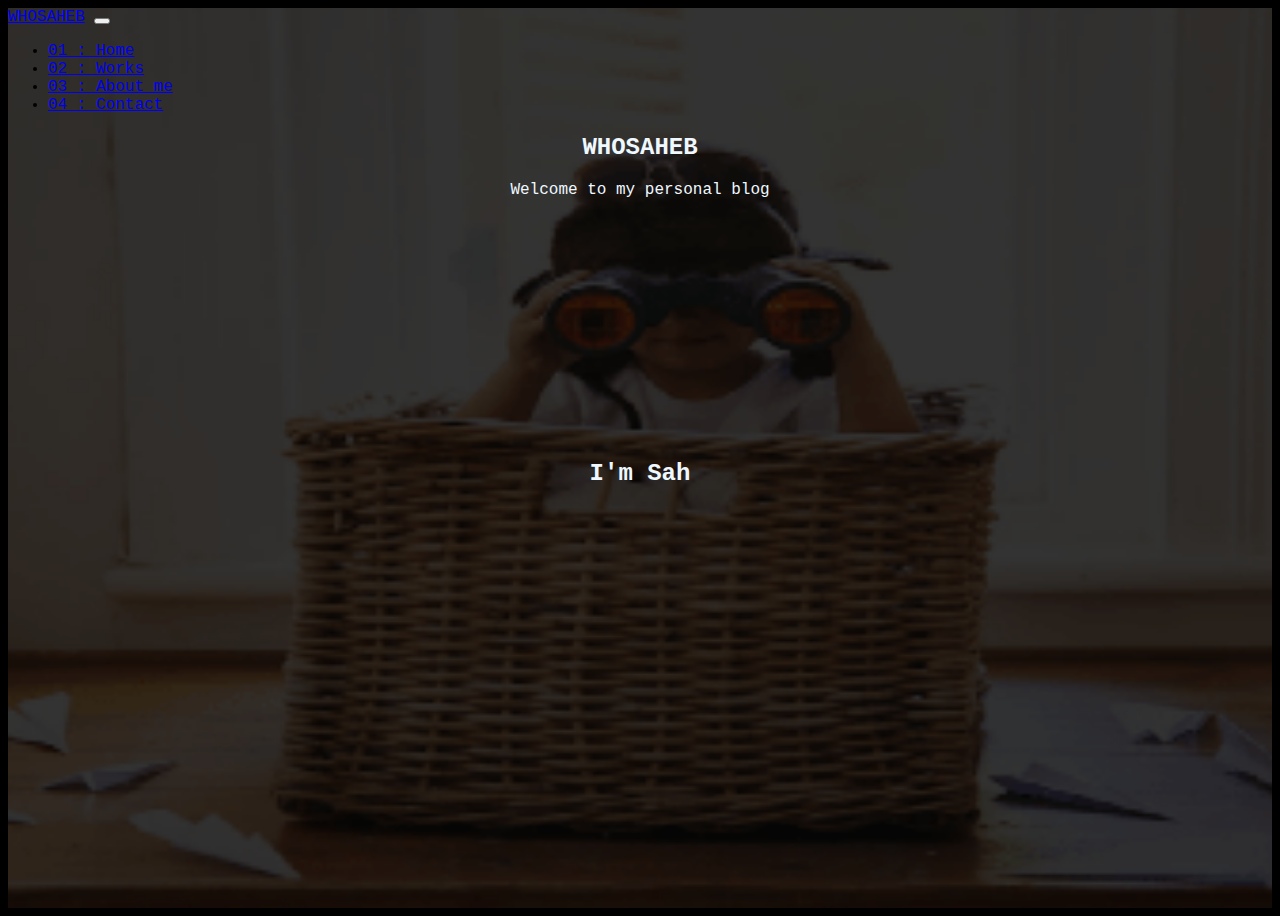
<file: index.html>
<!DOCTYPE html>
<html>

<head>
    <meta charset="UTF-8">
    <meta name="author" content="whosaheb">
    <meta http-equiv="X-UA-Compatible" content="IE=edge">
    <meta name="viewport" content="width=device-width, initial-scale=1.0">
    <title>whosaheb</title>
    <link rel="icon" type="image/x-icon" href="/static-files/favicon.ico">
    <link rel="stylesheet" href="https://cdn.jsdelivr.net/npm/bootstrap@4.6.1/dist/css/bootstrap.min.css"
        integrity="sha384-zCbKRCUGaJDkqS1kPbPd7TveP5iyJE0EjAuZQTgFLD2ylzuqKfdKlfG/eSrtxUkn" crossorigin="anonymous">
    <link rel="stylesheet" href="static-files/styles.css">
    <!-- Google Tag Manager -->
    <script>(function (w, d, s, l, i) {
            w[l] = w[l] || []; w[l].push({
                'gtm.start':
                    new Date().getTime(), event: 'gtm.js'
            }); var f = d.getElementsByTagName(s)[0],
                j = d.createElement(s), dl = l != 'dataLayer' ? '&l=' + l : ''; j.async = true; j.src =
                    'https://www.googletagmanager.com/gtm.js?id=' + i + dl; f.parentNode.insertBefore(j, f);
        })(window, document, 'script', 'dataLayer', 'GTM-PK3CKTB');</script>
    <!-- End Google Tag Manager -->
</head>

<body>
    <!-- Google Tag Manager (noscript) -->
    <noscript><iframe src="https://www.googletagmanager.com/ns.html?id=GTM-PK3CKTB" height="0" width="0"
            style="display:none;visibility:hidden"></iframe></noscript>
    <!-- Google tag (gtag.js) -->
    <script async src="https://www.googletagmanager.com/gtag/js?id=G-QBH7MNMQ9L"></script>
    <script>
        window.dataLayer = window.dataLayer || [];
        function gtag() { dataLayer.push(arguments); }
        gtag('js', new Date());

        gtag('config', 'G-QBH7MNMQ9L');
    </script>
    <!-- End Google Tag Manager (noscript) -->
    <div class="home-page">
        <header class="container-fluit"></header>
        <div class="body">
            <h2>WHOSAHEB</h2>

            <p>Welcome to my personal blog</p>
            <div style="padding: 25vh 0">
                <h2 id="text"></h2>
            </div>
        </div>
    </div>
    <div id="jsLoader">
        <script src="./static-files/index.js"></script>
        <script src="./static-files/autoTyping.js"></script>
    </div>
</body>

</html>
</file>
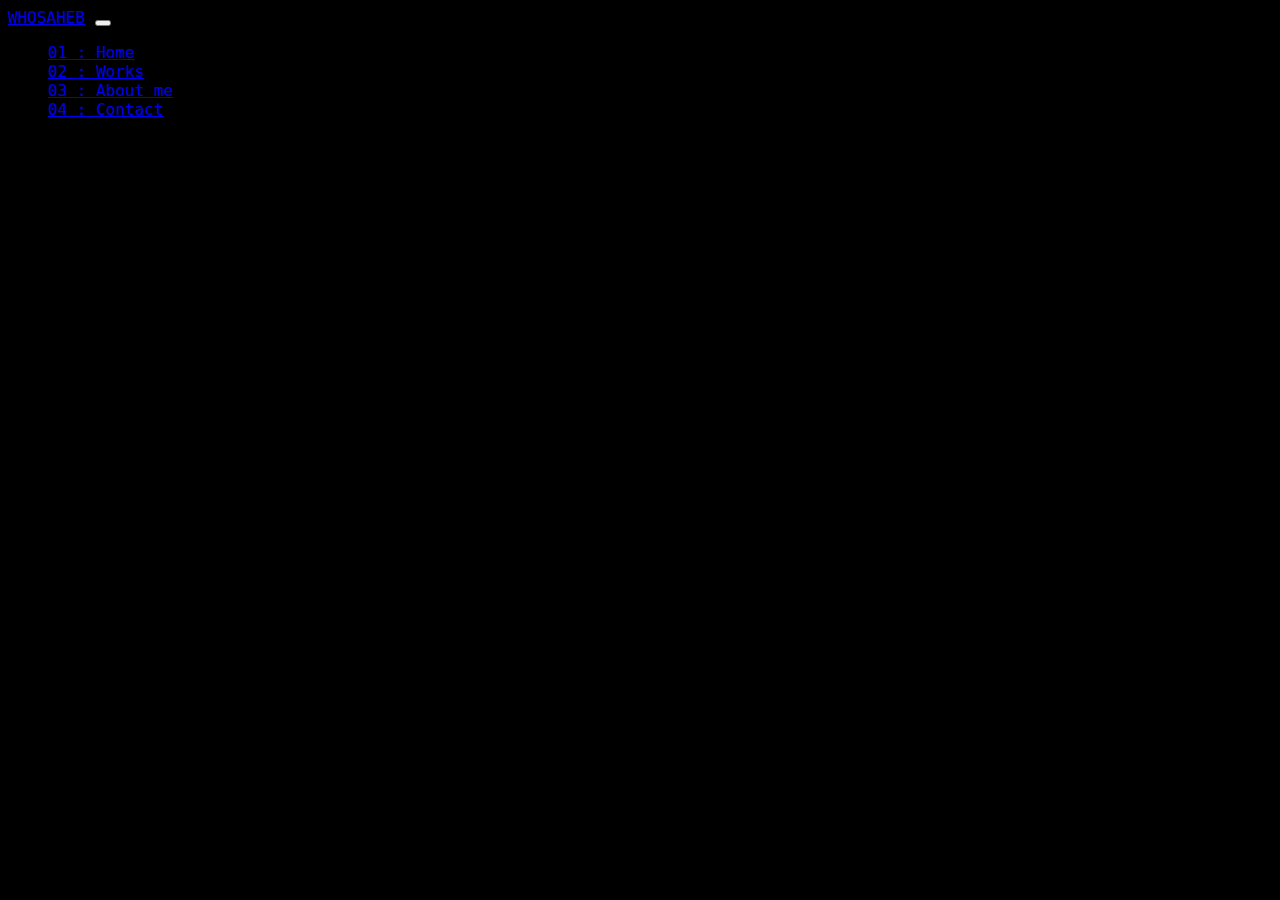
<file: about.html>
<!DOCTYPE html>
<html lang="en">

<head>
    <meta charset="UTF-8">
    <meta http-equiv="X-UA-Compatible" content="IE=edge">
    <meta name="viewport" content="width=device-width, initial-scale=1.0">
    <title>About me</title>
    <link rel="icon" type="image/x-icon" href="/static-files/favicon.ico">
    <link rel="stylesheet" href="https://cdn.jsdelivr.net/npm/bootstrap@4.6.1/dist/css/bootstrap.min.css"
        integrity="sha384-zCbKRCUGaJDkqS1kPbPd7TveP5iyJE0EjAuZQTgFLD2ylzuqKfdKlfG/eSrtxUkn" crossorigin="anonymous">
    <link rel="stylesheet" href="static-files/styles.css">
    <!-- Google Tag Manager -->
    <script>(function (w, d, s, l, i) {
            w[l] = w[l] || []; w[l].push({
                'gtm.start':
                    new Date().getTime(), event: 'gtm.js'
            }); var f = d.getElementsByTagName(s)[0],
                j = d.createElement(s), dl = l != 'dataLayer' ? '&l=' + l : ''; j.async = true; j.src =
                    'https://www.googletagmanager.com/gtm.js?id=' + i + dl; f.parentNode.insertBefore(j, f);
        })(window, document, 'script', 'dataLayer', 'GTM-PK3CKTB');</script>
    <!-- End Google Tag Manager -->
</head>

<body>
    <!-- Google Tag Manager (noscript) -->
    <noscript><iframe src="https://www.googletagmanager.com/ns.html?id=GTM-PK3CKTB" height="0" width="0"
            style="display:none;visibility:hidden"></iframe></noscript>
    <!-- End Google Tag Manager (noscript) -->
    <!-- Google tag (gtag.js) -->
    <script async src="https://www.googletagmanager.com/gtag/js?id=G-QBH7MNMQ9L"></script>
    <script>
        window.dataLayer = window.dataLayer || [];
        function gtag() { dataLayer.push(arguments); }
        gtag('js', new Date());

        gtag('config', 'G-QBH7MNMQ9L');
    </script>
    <div class="about-page">
        <header class="container-fluit"></header>
        <div class="container-fluit bg-white">
            <div class="container-fluit bg-info text-center">
                My Stories
            </div>
            <div class="container rounded bg-secondary">
                This is about page
            </div>
        </div>
        <footer class="container-fluit"></footer>
    </div>
    <div id="jsLoader">
        <script src="./static-files/index.js"></script>
    </div>
</body>

</html>
</file>
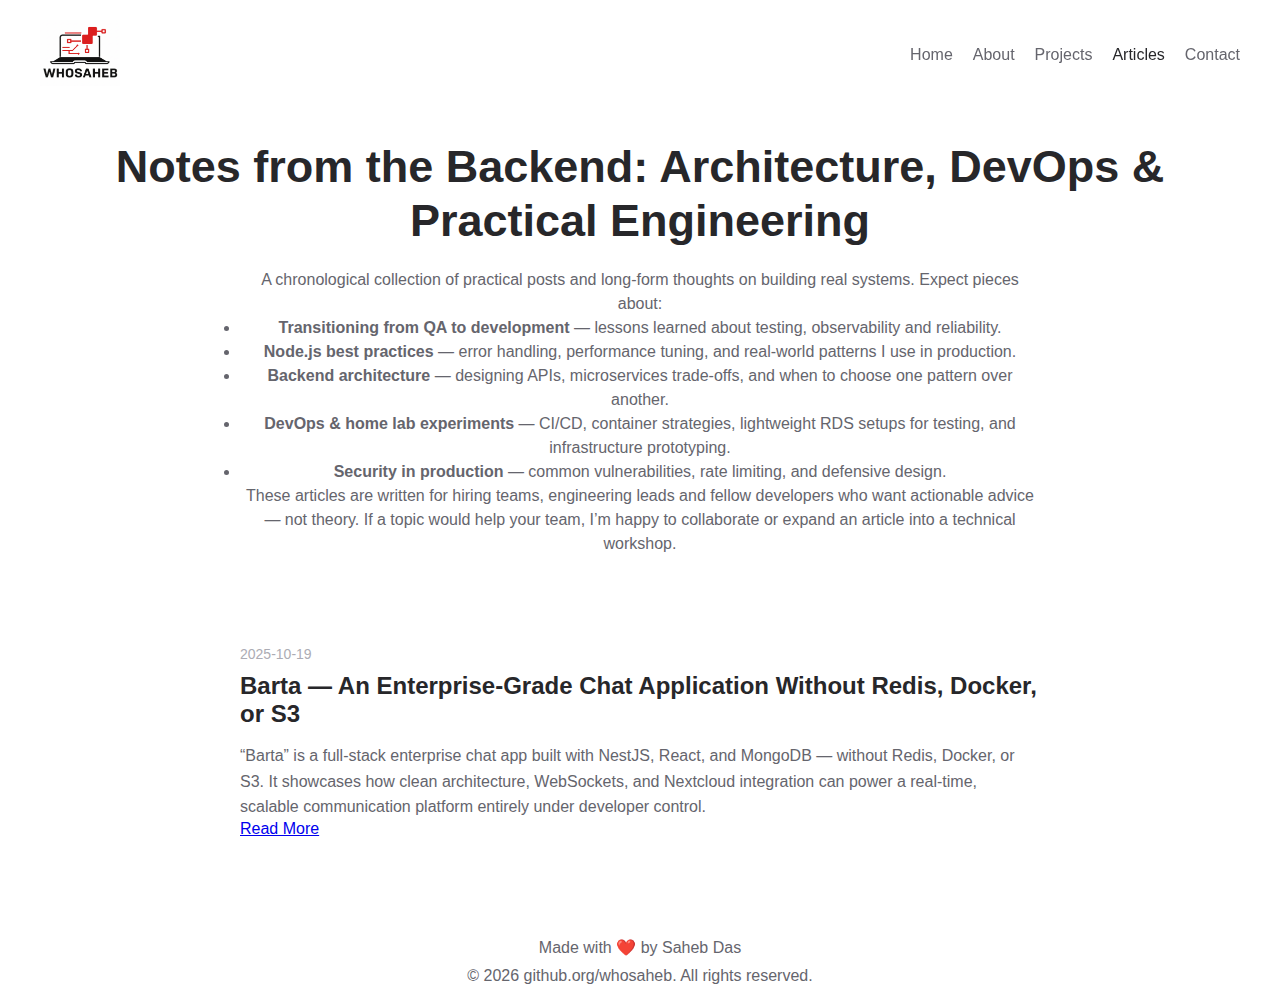
<file: articles.html>
<!DOCTYPE html>
<html lang="en">
<head>
    <meta charset="UTF-8">
    <meta name="viewport" content="width=device-width, initial-scale=1.0">
    <title>Articles - Whosaheb</title>
    <link rel="stylesheet" href="css/styles.css">
    <link rel="stylesheet" href="css/articles.css">
    <link rel="stylesheet" href="https://cdnjs.cloudflare.com/ajax/libs/font-awesome/6.4.2/css/all.min.css">
    <link rel="icon" type="image/x-icon" href="assets/favicon.ico">
    <!-- Google Tag Manager -->
    <script>(function (w, d, s, l, i) {
            w[l] = w[l] || []; w[l].push({
                'gtm.start':
                    new Date().getTime(), event: 'gtm.js'
            }); var f = d.getElementsByTagName(s)[0],
                j = d.createElement(s), dl = l != 'dataLayer' ? '&l=' + l : ''; j.async = true; j.src =
                    'https://www.googletagmanager.com/gtm.js?id=' + i + dl; f.parentNode.insertBefore(j, f);
        })(window, document, 'script', 'dataLayer', 'GTM-PK3CKTB');
    </script>
    <!-- End Google Tag Manager -->
</head>
<body>
    <!-- Google Tag Manager (noscript) -->
    <noscript><iframe src="https://www.googletagmanager.com/ns.html?id=GTM-PK3CKTB" height="0" width="0"
            style="display:none;visibility:hidden"></iframe></noscript>
    <!-- Google tag (gtag.js) -->
    <script async src="https://www.googletagmanager.com/gtag/js?id=G-QBH7MNMQ9L"></script>
    <script>
        window.dataLayer = window.dataLayer || [];
        function gtag() { dataLayer.push(arguments); }
        gtag('js', new Date());

        gtag('config', 'G-QBH7MNMQ9L');
    </script>
    <!-- End Google Tag Manager (noscript) -->
    <div class="page-content">
        <nav class="nav-container"></nav>

        <div class="content-wrapper">
            <div class="articles-container">
                <div class="articles-title">
                    <!-- Article title will be loaded dynamically via JavaScript -->
                </div>

                <div class="articles-list" id="articles-grid">
                    <!-- Articles will be loaded dynamically via JavaScript -->
                </div>
            </div>

            <footer class="page-footer"></footer>
        </div>
    </div>

    <script src="js/index.js"></script>
    <script src="js/data.js"></script>
    <script src="js/articles.js"></script>
</body>
</html>
</file>
<file: contact.html>
<!DOCTYPE html>
<html lang="en">

<head>
    <meta charset="UTF-8">
    <meta http-equiv="X-UA-Compatible" content="IE=edge">
    <meta name="viewport" content="width=device-width, initial-scale=1.0">
    <title>Contact me</title>
    <link rel="icon" type="image/x-icon" href="/static-files/favicon.ico">
    <link rel="stylesheet" href="https://cdn.jsdelivr.net/npm/bootstrap@4.6.1/dist/css/bootstrap.min.css"
        integrity="sha384-zCbKRCUGaJDkqS1kPbPd7TveP5iyJE0EjAuZQTgFLD2ylzuqKfdKlfG/eSrtxUkn" crossorigin="anonymous">
    <link rel="stylesheet" href="static-files/styles.css">
    <!-- Google Tag Manager -->
    <script>(function (w, d, s, l, i) {
            w[l] = w[l] || []; w[l].push({
                'gtm.start':
                    new Date().getTime(), event: 'gtm.js'
            }); var f = d.getElementsByTagName(s)[0],
                j = d.createElement(s), dl = l != 'dataLayer' ? '&l=' + l : ''; j.async = true; j.src =
                    'https://www.googletagmanager.com/gtm.js?id=' + i + dl; f.parentNode.insertBefore(j, f);
        })(window, document, 'script', 'dataLayer', 'GTM-PK3CKTB');</script>
    <!-- End Google Tag Manager -->
</head>

<body>
    <!-- Google Tag Manager (noscript) -->
    <noscript><iframe src="https://www.googletagmanager.com/ns.html?id=GTM-PK3CKTB" height="0" width="0"
            style="display:none;visibility:hidden"></iframe></noscript>
    <!-- Google tag (gtag.js) -->
    <script async src="https://www.googletagmanager.com/gtag/js?id=G-QBH7MNMQ9L"></script>
    <script>
        window.dataLayer = window.dataLayer || [];
        function gtag() { dataLayer.push(arguments); }
        gtag('js', new Date());

        gtag('config', 'G-QBH7MNMQ9L');
    </script>
    <!-- End Google Tag Manager (noscript) -->
    <div class="about-page">
        <header class="container-fluit"></header>
        <div class="container">
            <div class="d-none d-md-block">
                <iframe
                    src="https://docs.google.com/forms/d/e/1FAIpQLSdqUeKRpWIHYAhQBSH1-F0hKdlvLOXuDlyJWbakSC74x3BtPA/viewform?embedded=true"
                    width="100%" style="height: 870px;" scrolling="no" frameborder="0" marginheight="0"
                    marginwidth="0">Loading…</iframe>
            </div>
            <div class="d-block d-md-none">
                <iframe
                    src="https://docs.google.com/forms/d/e/1FAIpQLSdqUeKRpWIHYAhQBSH1-F0hKdlvLOXuDlyJWbakSC74x3BtPA/viewform?embedded=true"
                    width="100%" style="height: 905px;" scrolling="no" frameborder="0" marginheight="0"
                    marginwidth="0">Loading…</iframe>
            </div>
        </div>

        <footer class="container-fluit"></footer>
    </div>
    <div id="jsLoader">
        <script src="./static-files/index.js"></script>
    </div>
</body>

</html>
</file>
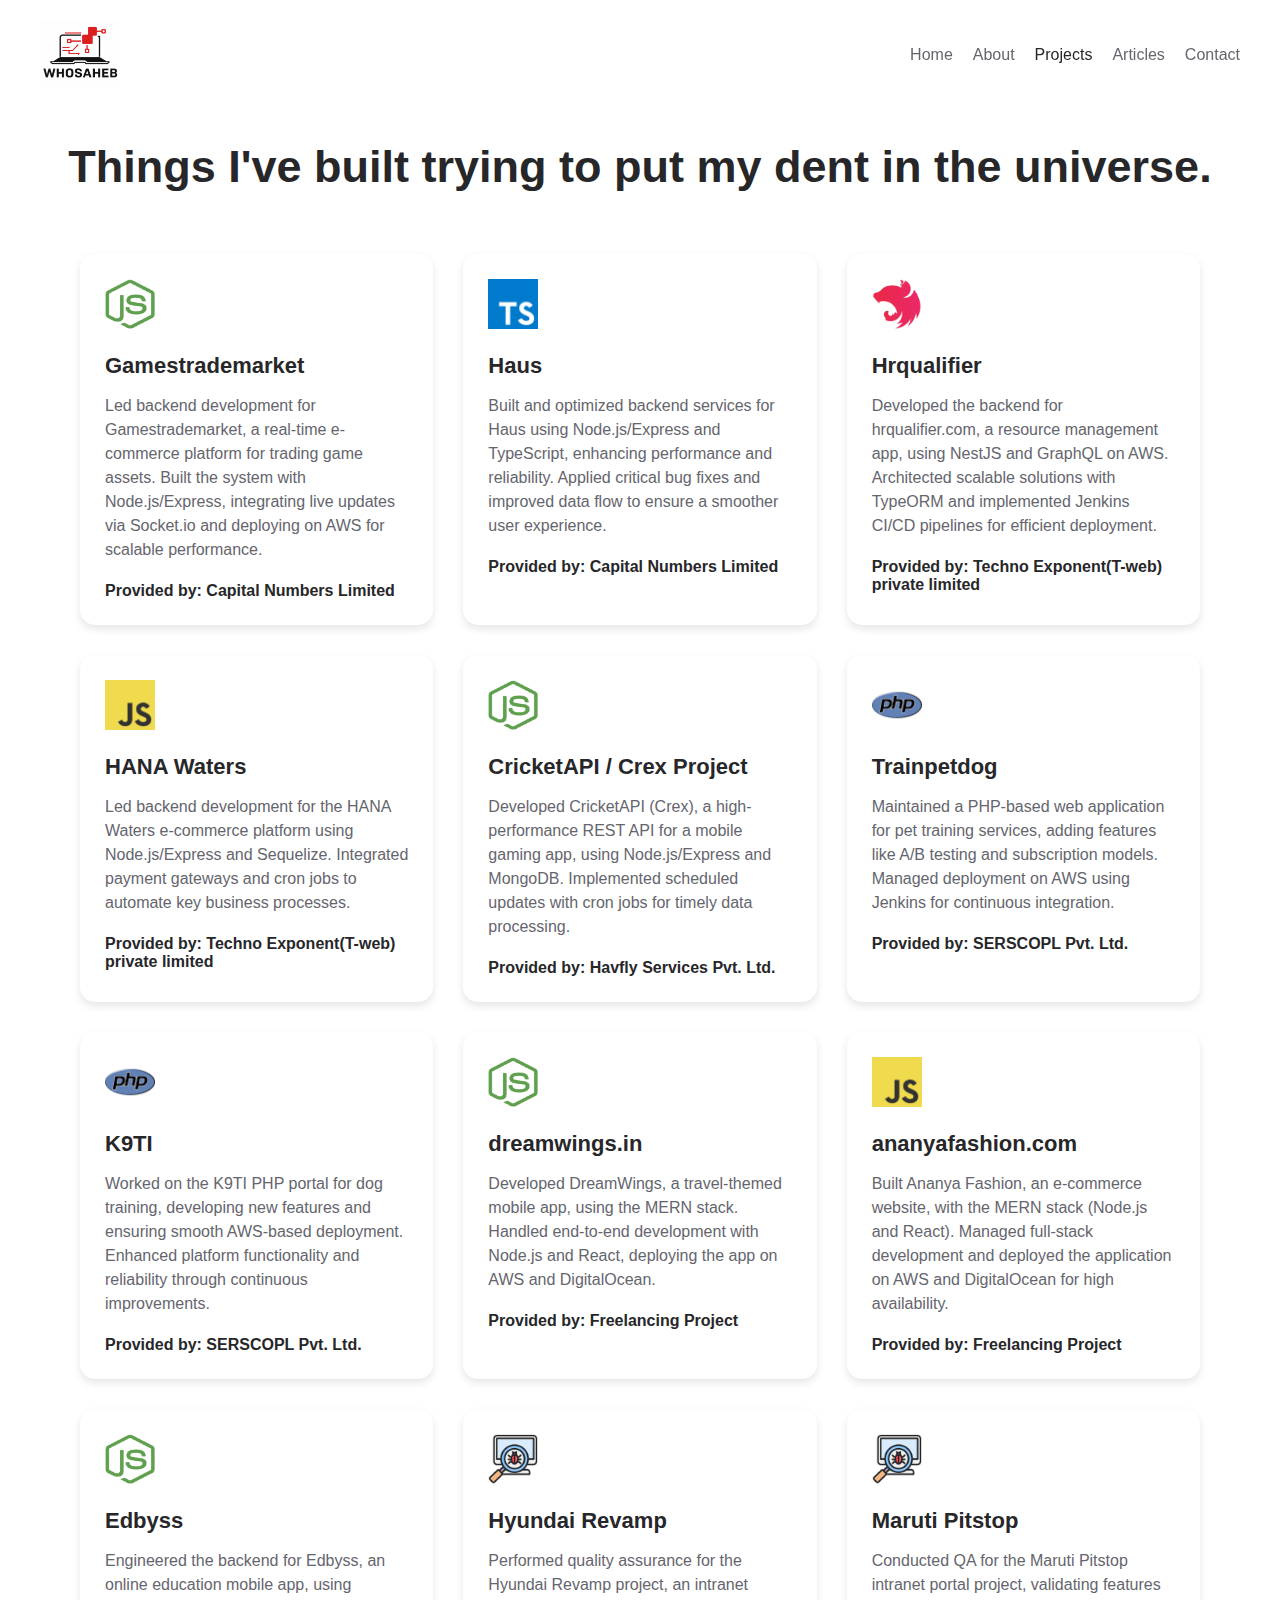
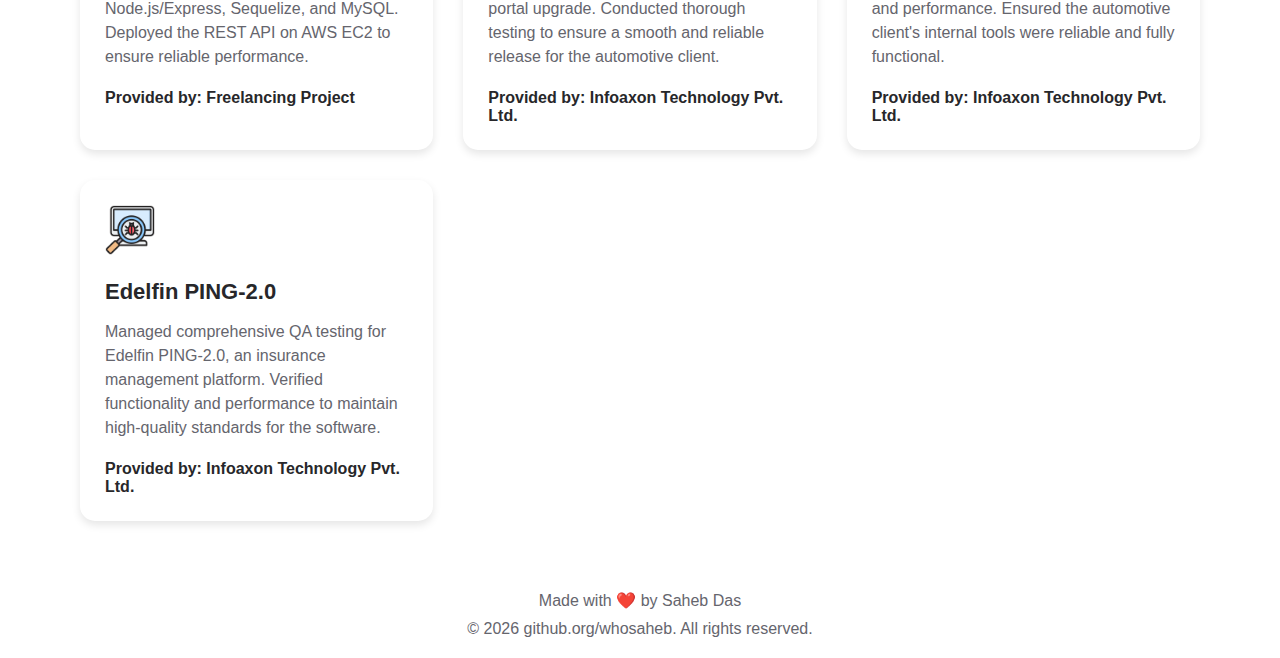
<file: projects.html>
<!DOCTYPE html>
<html lang="en">
<head>
    <meta charset="UTF-8">
    <meta name="viewport" content="width=device-width, initial-scale=1.0">
    <title>Projects - Whosaheb</title>
    <link rel="stylesheet" href="css/styles.css">
    <link rel="stylesheet" href="css/projects.css">
    <link rel="stylesheet" href="https://cdnjs.cloudflare.com/ajax/libs/font-awesome/6.4.2/css/all.min.css">
    <link rel="icon" type="image/x-icon" href="assets/favicon.ico">
    <!-- Google Tag Manager -->
    <script>(function (w, d, s, l, i) {
            w[l] = w[l] || []; w[l].push({
                'gtm.start':
                    new Date().getTime(), event: 'gtm.js'
            }); var f = d.getElementsByTagName(s)[0],
                j = d.createElement(s), dl = l != 'dataLayer' ? '&l=' + l : ''; j.async = true; j.src =
                    'https://www.googletagmanager.com/gtm.js?id=' + i + dl; f.parentNode.insertBefore(j, f);
        })(window, document, 'script', 'dataLayer', 'GTM-PK3CKTB');
    </script>
    <!-- End Google Tag Manager -->
</head>
<body>
    <!-- Google Tag Manager (noscript) -->
    <noscript><iframe src="https://www.googletagmanager.com/ns.html?id=GTM-PK3CKTB" height="0" width="0"
            style="display:none;visibility:hidden"></iframe></noscript>
    <!-- Google tag (gtag.js) -->
    <script async src="https://www.googletagmanager.com/gtag/js?id=G-QBH7MNMQ9L"></script>
    <script>
        window.dataLayer = window.dataLayer || [];
        function gtag() { dataLayer.push(arguments); }
        gtag('js', new Date());

        gtag('config', 'G-QBH7MNMQ9L');
    </script>
    <!-- End Google Tag Manager (noscript) -->
    <div class="page-content">
        <nav class="nav-container"></nav>

        <div class="content-wrapper">
            <div class="projects-container">
                <div class="projects-title">
                    <div class="title">Things I've built trying to put my dent in the universe.</div>
                </div>

                <div class="projects-list" id="projects-grid">
                    <!-- Projects will be loaded dynamically via JavaScript -->
                </div>
            </div>

            <footer class="page-footer"></footer>
        </div>
    </div>

    <script src="js/index.js"></script>
    <script src="js/data.js"></script>
    <script src="js/projects.js"></script>
</body>
</html>
</file>
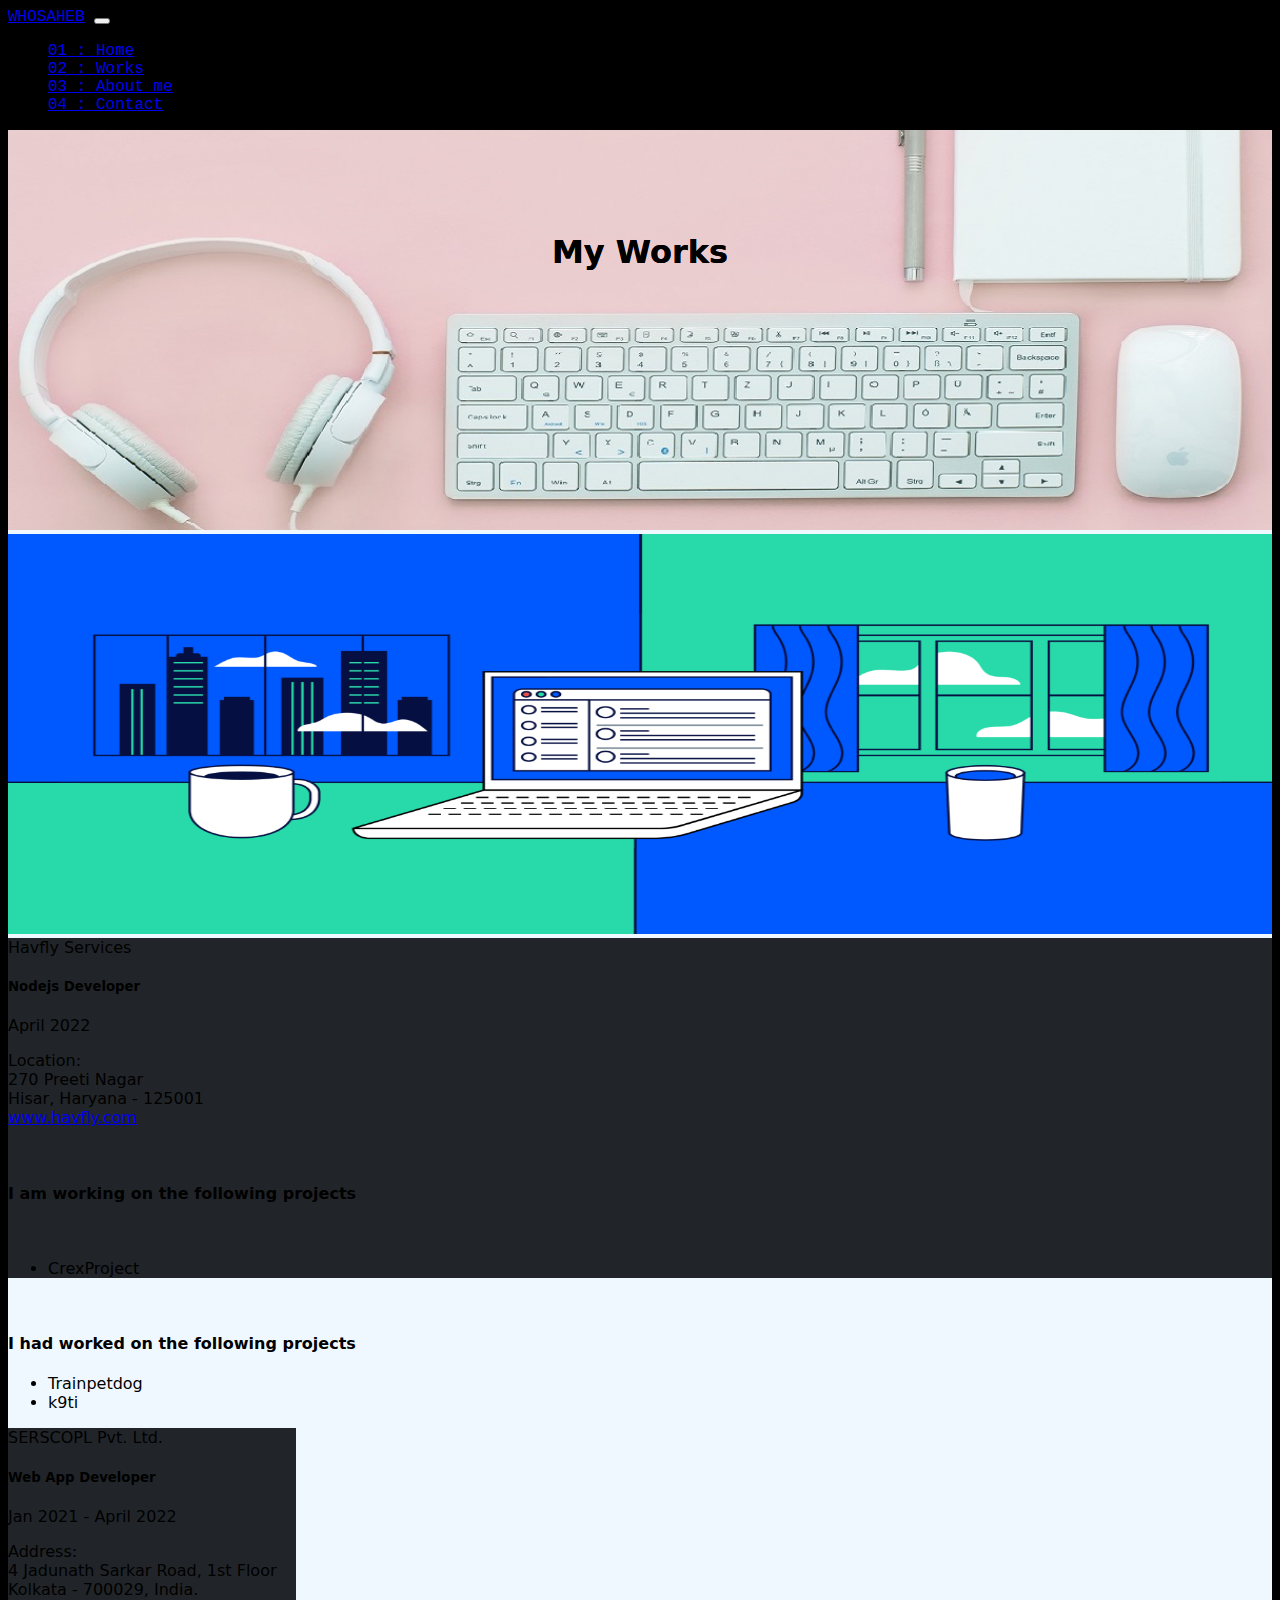
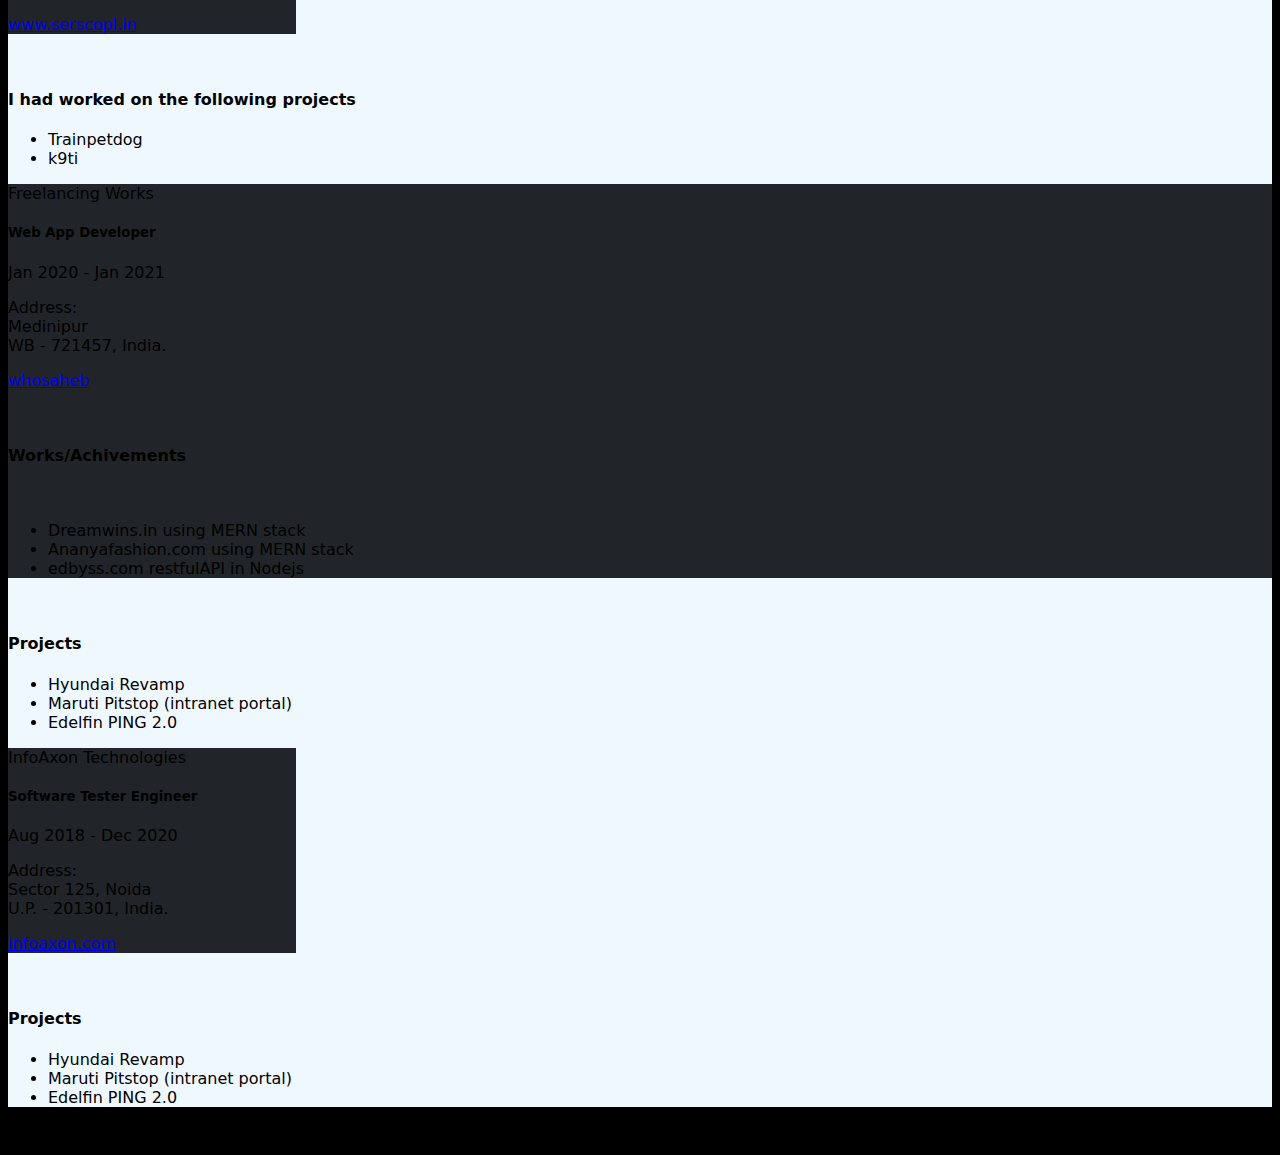
<file: works.html>
<!DOCTYPE html>
<html lang="en">

<head>
    <meta charset="UTF-8">
    <meta http-equiv="X-UA-Compatible" content="IE=edge">
    <meta name="viewport" content="width=device-width, initial-scale=1.0">
    <title>Works</title>
    <link rel="icon" type="image/x-icon" href="/static-files/favicon.ico">
    <link rel="stylesheet" href="https://cdn.jsdelivr.net/npm/bootstrap@4.6.1/dist/css/bootstrap.min.css"
        integrity="sha384-zCbKRCUGaJDkqS1kPbPd7TveP5iyJE0EjAuZQTgFLD2ylzuqKfdKlfG/eSrtxUkn" crossorigin="anonymous">
    <link rel="stylesheet" href="static-files/styles.css">
    <!-- Google Tag Manager -->
    <script>(function (w, d, s, l, i) {
            w[l] = w[l] || []; w[l].push({
                'gtm.start':
                    new Date().getTime(), event: 'gtm.js'
            }); var f = d.getElementsByTagName(s)[0],
                j = d.createElement(s), dl = l != 'dataLayer' ? '&l=' + l : ''; j.async = true; j.src =
                    'https://www.googletagmanager.com/gtm.js?id=' + i + dl; f.parentNode.insertBefore(j, f);
        })(window, document, 'script', 'dataLayer', 'GTM-PK3CKTB');</script>
    <!-- End Google Tag Manager -->
</head>

<body>
    <!-- Google Tag Manager (noscript) -->
    <noscript><iframe src="https://www.googletagmanager.com/ns.html?id=GTM-PK3CKTB" height="0" width="0"
            style="display:none;visibility:hidden"></iframe></noscript>
    <!-- Google tag (gtag.js) -->
    <script async src="https://www.googletagmanager.com/gtag/js?id=G-QBH7MNMQ9L"></script>
    <script>
        window.dataLayer = window.dataLayer || [];
        function gtag() { dataLayer.push(arguments); }
        gtag('js', new Date());

        gtag('config', 'G-QBH7MNMQ9L');
    </script>
    <!-- End Google Tag Manager (noscript) -->
    <header class="container-fluit"></header>
    <div class="work-page">
        <div class="heading">
            <div class="container-fluit">
                <div class="d-none d-md-block">
                    <img src="./static-files/images/workPage-heading.jpg" alt="heading-img" height="400"
                        class="heading-img">

                    <div class="heading-text">
                        <h1 class="text-white">My Works</h1>
                    </div>
                </div>
                <div class="d-block d-md-none">
                    <img src="./static-files/images/workPage-heading.png" alt="heading-img" height="400"
                        class="heading-img">

                    <div class="heading-text">
                        <h1 class="text-danger">My Works</h1>
                    </div>
                </div>
            </div>
        </div>
        <div class="container-fluit">
            <div class="row bg-dark p-0 m-0">
                <div class="col-12 col-sm-6 d-flex justify-content-center pt-4">
                    <div class="card bg-light mb-3" style="width: 18rem;">
                        <div class="card-header">Havfly Services</div>
                        <div class="card-body text-secondary">
                            <h5 class="card-title">Nodejs Developer</h5>
                            <p>April 2022</p>
                            <p class="card-text">
                                Location:<br />
                                270 Preeti Nagar<br /> Hisar, Haryana - 125001
                                <a class="nav-link text-secondary p-0" href="https://www.havfly.com/">www.havfly.com</a>
                            </p>
                        </div>
                    </div>
                </div>
                <div class="col-12 col-sm-6 text-light text-center m-auto"><br />
                    <h4 class="font-weight-bold">
                        I am working on the following projects
                    </h4><br />
                    <ul class="text-left">
                        <li>CrexProject</li>
                    </ul>
                </div>
            </div>
            <div class="row bg-light p-0 m-0">
                <div class="col-12 col-sm-6 d-sm-block d-none text-center m-auto"><br />
                    <h4 class="font-weight-bold">
                        I had worked on the following projects
                    </h4>
                    <ul class="text-left">
                        <li>Trainpetdog</li>
                        <li>k9ti</li>
                    </ul>
                </div>

                <div class="col-12 col-sm-6 d-flex justify-content-center pt-4">
                    <div class="card text-white bg-dark mb-3" style="width: 18rem;">
                        <div class="card-header">SERSCOPL Pvt. Ltd.</div>
                        <div class="card-body">
                            <h5 class="card-title">Web App Developer</h5>
                            <p>Jan 2021 - April 2022</p>
                            <p class="card-text">
                                Address:<br />
                                4 Jadunath Sarkar Road, 1st Floor<br />Kolkata - 700029, India.
                            </p>
                            <p><a class="nav-link text-light p-0" href="https://www.serscopl.in/">www.serscopl.in</a>
                            </p>
                        </div>
                    </div>
                </div>
                <div class="col-12 col-sm-6 d-sm-none d-block text-center m-auto"><br />
                    <h4 class="font-weight-bold">
                        I had worked on the following projects
                    </h4>
                    <ul class="text-left">
                        <li>Trainpetdog</li>
                        <li>k9ti</li>
                    </ul>
                </div>
            </div>
            <div class="row bg-dark p-0 m-0">
                <div class="col-12 col-sm-6 d-flex justify-content-center pt-4">
                    <div class="card bg-light mb-3" style="width: 18rem;">
                        <div class="card-header">Freelancing Works</div>
                        <div class="card-body">
                            <h5 class="card-title">Web App Developer</h5>
                            <p>Jan 2020 - Jan 2021</p>
                            <p class="card-text">
                                Address:<br />
                                Medinipur<br />
                                WB - 721457, India.
                            </p>
                            <p><a class="nav-link text-dark p-0" href="https://whosaheb.github.io/">whosaheb</a></p>
                        </div>
                    </div>
                </div>
                <div class="col-12 col-sm-6 text-light text-center m-auto"><br />
                    <h4 class="font-weight-bold">
                        Works/Achivements
                    </h4><br />
                    <ul class="text-left">
                        <li>Dreamwins.in using MERN stack</li>
                        <li>Ananyafashion.com using MERN stack</li>
                        <li>edbyss.com restfulAPI in Nodejs</li>
                    </ul>
                </div>
            </div>
            <div class="row bg-light p-0 m-0">
                <div class="col-12 col-sm-6 d-sm-block d-none text-center m-auto"><br />
                    <h4 class="font-weight-bold">
                        Projects
                    </h4>
                    <ul class="text-left">
                        <li>Hyundai Revamp</li>
                        <li>Maruti Pitstop (intranet portal)</li>
                        <li>Edelfin PING 2.0</li>
                    </ul>
                </div>

                <div class="col-12 col-sm-6 d-flex justify-content-center pt-4">
                    <div class="card text-white bg-dark mb-3" style="width: 18rem;">
                        <div class="card-header">InfoAxon Technologies</div>
                        <div class="card-body">
                            <h5 class="card-title">Software Tester Engineer</h5>
                            <p>Aug 2018 - Dec 2020</p>
                            <p class="card-text">
                                Address:<br />
                                Sector 125, Noida<br />
                                U.P. - 201301, India.
                            </p>
                            <p><a class="nav-link text-light p-0" href="http://infoaxon.com/">infoaxon.com</a></p>
                        </div>
                    </div>
                </div>
                <div class="col-12 col-sm-6 d-sm-none d-block text-center m-auto"><br />
                    <h4 class="font-weight-bold">
                        Projects
                    </h4>
                    <ul class="text-left">
                        <li>Hyundai Revamp</li>
                        <li>Maruti Pitstop (intranet portal)</li>
                        <li>Edelfin PING 2.0</li>
                    </ul>
                </div>
            </div>
        </div>

    </div>
    <footer class="container-fluit"></footer>
    <div id="jsLoader">
        <script src="./static-files/index.js"></script>
    </div>
</body>

</html>
</file>
<file: static-files/styles.css>
body {
    background-color: black;
    font-family:system-ui, -apple-system, BlinkMacSystemFont, 'Segoe UI', Roboto, Oxygen, Ubuntu, Cantarell, 'Open Sans', 'Helvetica Neue', sans-serif;
}
header{
    font-family: Consolas, monaco, monospace;
}
/*************** Home page index ***********/
.home-page {
    background-image: url('./images/index-bg.png');
    background-repeat: no-repeat;
    background-position: center;
    background-size: cover;
    background-color: black;
    height: 100vh;
    font-family: Consolas, monaco, monospace;
}
.home-page h2{
    text-align: center;
    color: aliceblue;
}
.home-page p{
    text-align: center;
    color: aliceblue;
}
/******************* Work page css*****************/
.work-page {
    background-color: aliceblue;
}
.work-page .heading-img{
    width: 100%;
}
.work-page .heading{
    position: relative;
    text-align: center;
}
.work-page .heading-text {
    position: absolute;
    top: 15%;
    left: 50%;
    transform: translate(-50%, -50%);
}
.work-page .bg-dark {
    background-color: #212529 !important;
}
</file>
<file: css/styles.css>
:root {
    --primary-color: #27272a;
    --secondary-color: #65656d;
    --tertiary-color: #acacb4;
    --quaternary-color: #e4e4e7;
    --link-color: #14b8a6;
    --background-color: #ffffff;
    --font-family: "Heebo", sans-serif;
}

/* Base styles */
* {
    margin: 0;
    padding: 0;
    box-sizing: border-box;
}

body {
    font-family: var(--font-family);
    background-color: var(--background-color);
    color: var(--primary-color);
}

.page-content {
    position: relative;
    max-width: 1200px;
    margin: 0 auto;
    padding: 0 20px;
}

.content-wrapper {
    margin-top: 20px;
}

/* Typography */
.title {
    color: var(--primary-color);
    font-size: 45px;
    font-weight: 700;
    line-height: 1.2;
}

.subtitle {
    color: var(--secondary-color);
    font-size: 16px;
    line-height: 1.5;
    margin-top: 20px;
}

/* Navigation */
.nav-container {
    display: flex;
    justify-content: space-between;
    align-items: center;
    padding: 20px 0;
    position: fixed;
    top: 0;
    left: 0;
    right: 0;
    background: rgba(255, 255, 255, 0.9);
    backdrop-filter: blur(5px);
    z-index: 1000;
    max-width: 1200px;
    margin: 0 auto;
}

.nav-links {
    display: flex;
    gap: 20px;
}

.nav-links a {
    color: var(--secondary-color);
    text-decoration: none;
    font-size: 16px;
    transition: color 0.3s ease;
}

.nav-links a:hover,
.nav-links a.active {
    color: var(--primary-color);
}

/* Logo */
.logo-container {
    display: flex;
    align-items: center;
}

.logo {
    height: auto;
    transition: transform 0.3s ease;
}

.logo:hover {
    transform: rotate(5deg);
}

/* Footer */
.page-footer {
    margin-top: 50px;
    padding: 20px 0;
    text-align: center;
    color: var(--secondary-color);
}

.footer-content {
    display: flex;
    flex-direction: column;
    gap: 10px;
}

/* Responsive Design */
@media (max-width: 768px) {
    .nav-container {
        flex-direction: column;
        gap: 15px;
        padding: 15px;
    }

    .nav-links {
        width: 100%;
        justify-content: space-between;
    }

    .title {
        font-size: 32px;
    }

    .subtitle {
        font-size: 14px;
    }
}
</file>
<file: css/articles.css>
.articles-container {
    padding-top: 120px;
}

.articles-title {
    text-align: center;
    margin-bottom: 60px;
}

.articles-title .subtitle {
    max-width: 800px;
    margin: 20px auto 0;
}

.articles-list {
    max-width: 900px;
    margin: 0 auto;
    padding: 0 20px;
}

.article-card {
    padding: 30px;
    margin-bottom: 30px;
    border-radius: 15px;
    transition: all 0.3s ease-in-out;
    cursor: pointer;
}

.article-card:hover {
    background-color: rgba(0, 0, 0, 0.02);
    transform: translateY(-2px);
}

.article-date {
    color: var(--tertiary-color);
    font-size: 14px;
    margin-bottom: 10px;
}

.article-title {
    color: var(--primary-color);
    font-size: 24px;
    font-weight: 600;
    margin-bottom: 15px;
}

.article-summary {
    color: var(--secondary-color);
    line-height: 1.6;
}

@media (max-width: 768px) {
    .articles-container {
        padding-top: 100px;
    }

    .articles-title {
        margin-bottom: 40px;
        padding: 0 20px;
    }

    .article-card {
        padding: 20px;
        margin-bottom: 20px;
    }

    .article-title {
        font-size: 20px;
    }
}
</file>
<file: css/projects.css>
.projects-container {
    padding-top: 120px;
}

.projects-title {
    text-align: center;
    margin-bottom: 60px;
}

.projects-list {
    display: grid;
    grid-template-columns: repeat(auto-fit, minmax(300px, 1fr));
    gap: 30px;
    margin: 0 auto;
    max-width: 1200px;
    padding: 0 20px;
}

.project-card {
    background: #fff;
    border-radius: 15px;
    padding: 25px;
    transition: transform 0.2s ease-in-out, box-shadow 0.2s ease-in-out;
    box-shadow: 0 4px 8px rgba(0, 0, 0, 0.1);
}

.project-card:hover {
    transform: translateY(-5px);
    box-shadow: 0 6px 12px rgba(0, 0, 0, 0.15);
}

.project-card img {
    width: 50px;
    height: 50px;
    margin-bottom: 20px;
}

.project-card h3 {
    color: var(--primary-color);
    font-size: 22px;
    margin-bottom: 15px;
}

.project-card p {
    color: var(--secondary-color);
    margin-bottom: 20px;
    line-height: 1.5;
}

.project-card a {
    color: var(--link-color);
    text-decoration: none;
    font-weight: 500;
    display: inline-block;
    transition: color 0.2s ease-in-out;
}

.project-card a:hover {
    color: var(--primary-color);
}

@media (max-width: 768px) {
    .projects-container {
        padding-top: 100px;
    }

    .projects-title {
        margin-bottom: 40px;
    }

    .projects-list {
        grid-template-columns: 1fr;
        gap: 20px;
        padding: 0 15px;
    }

    .project-card {
        padding: 20px;
    }
}
</file>
